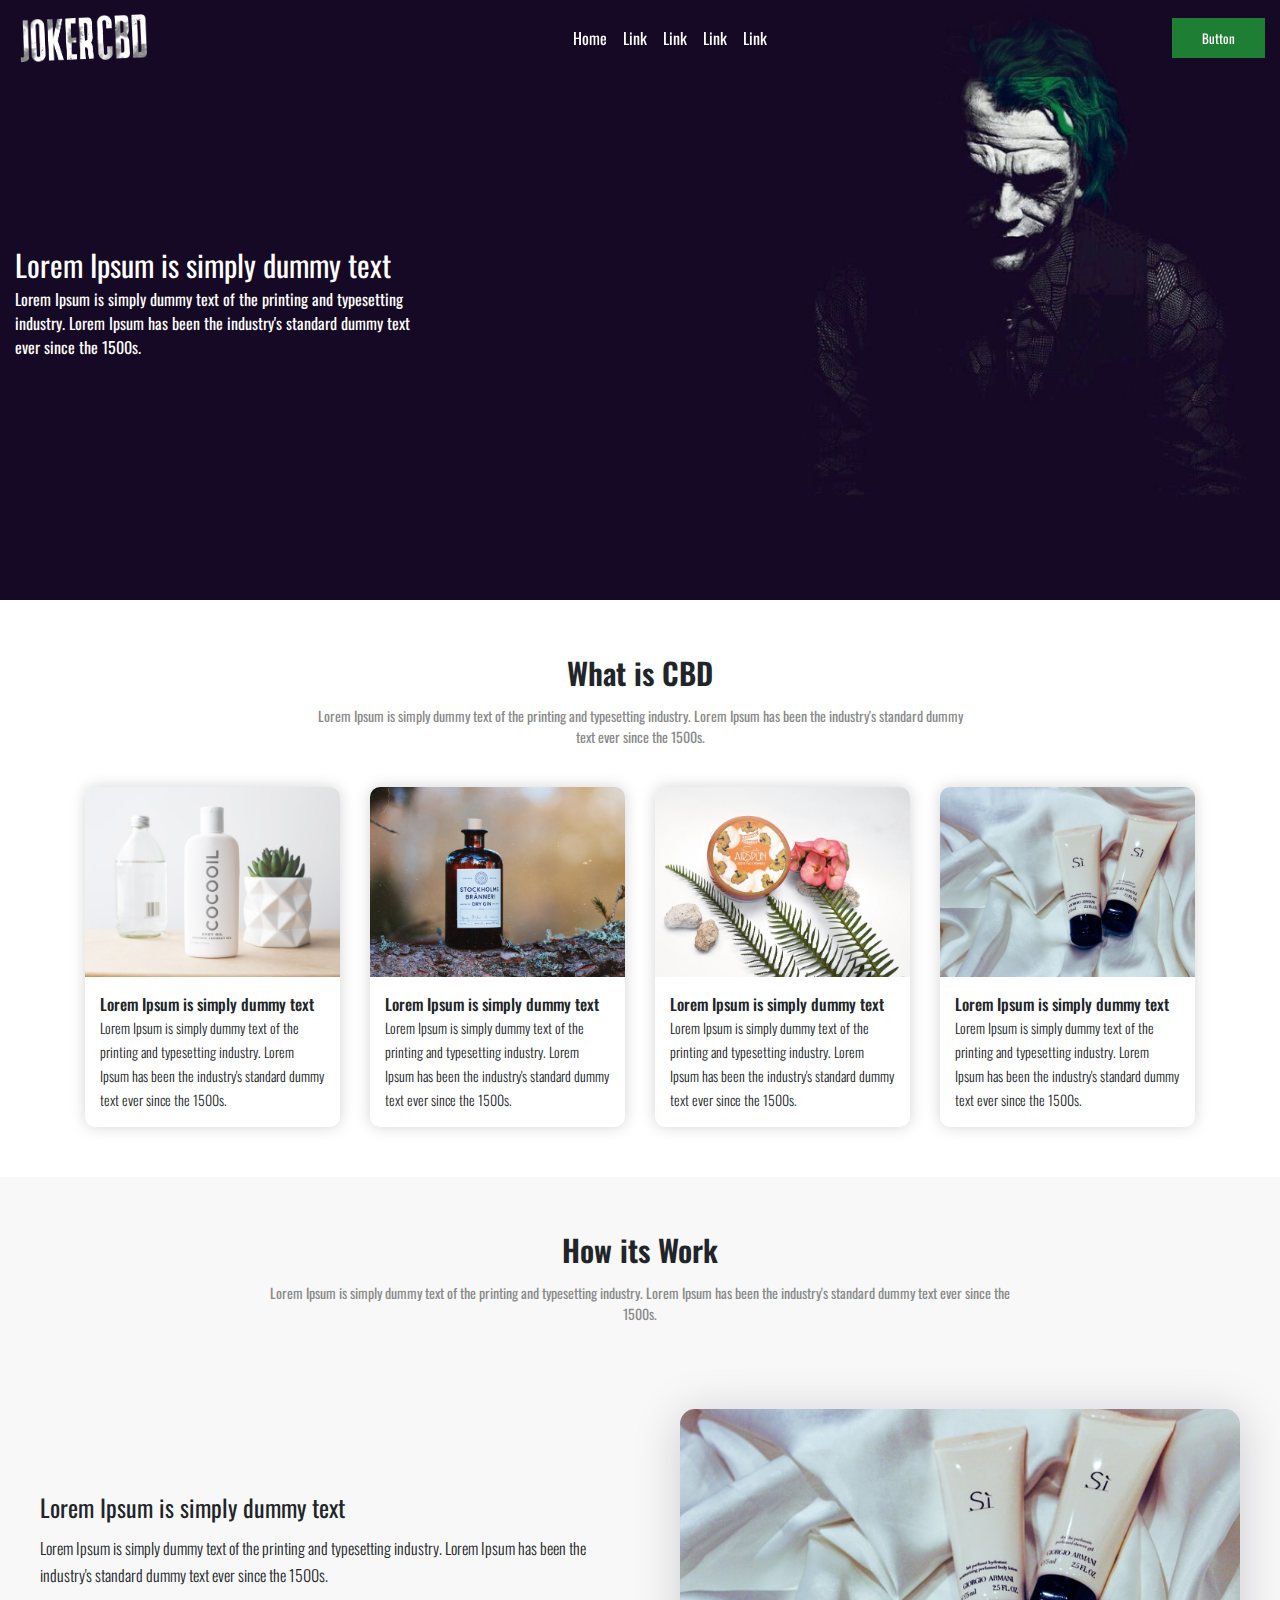
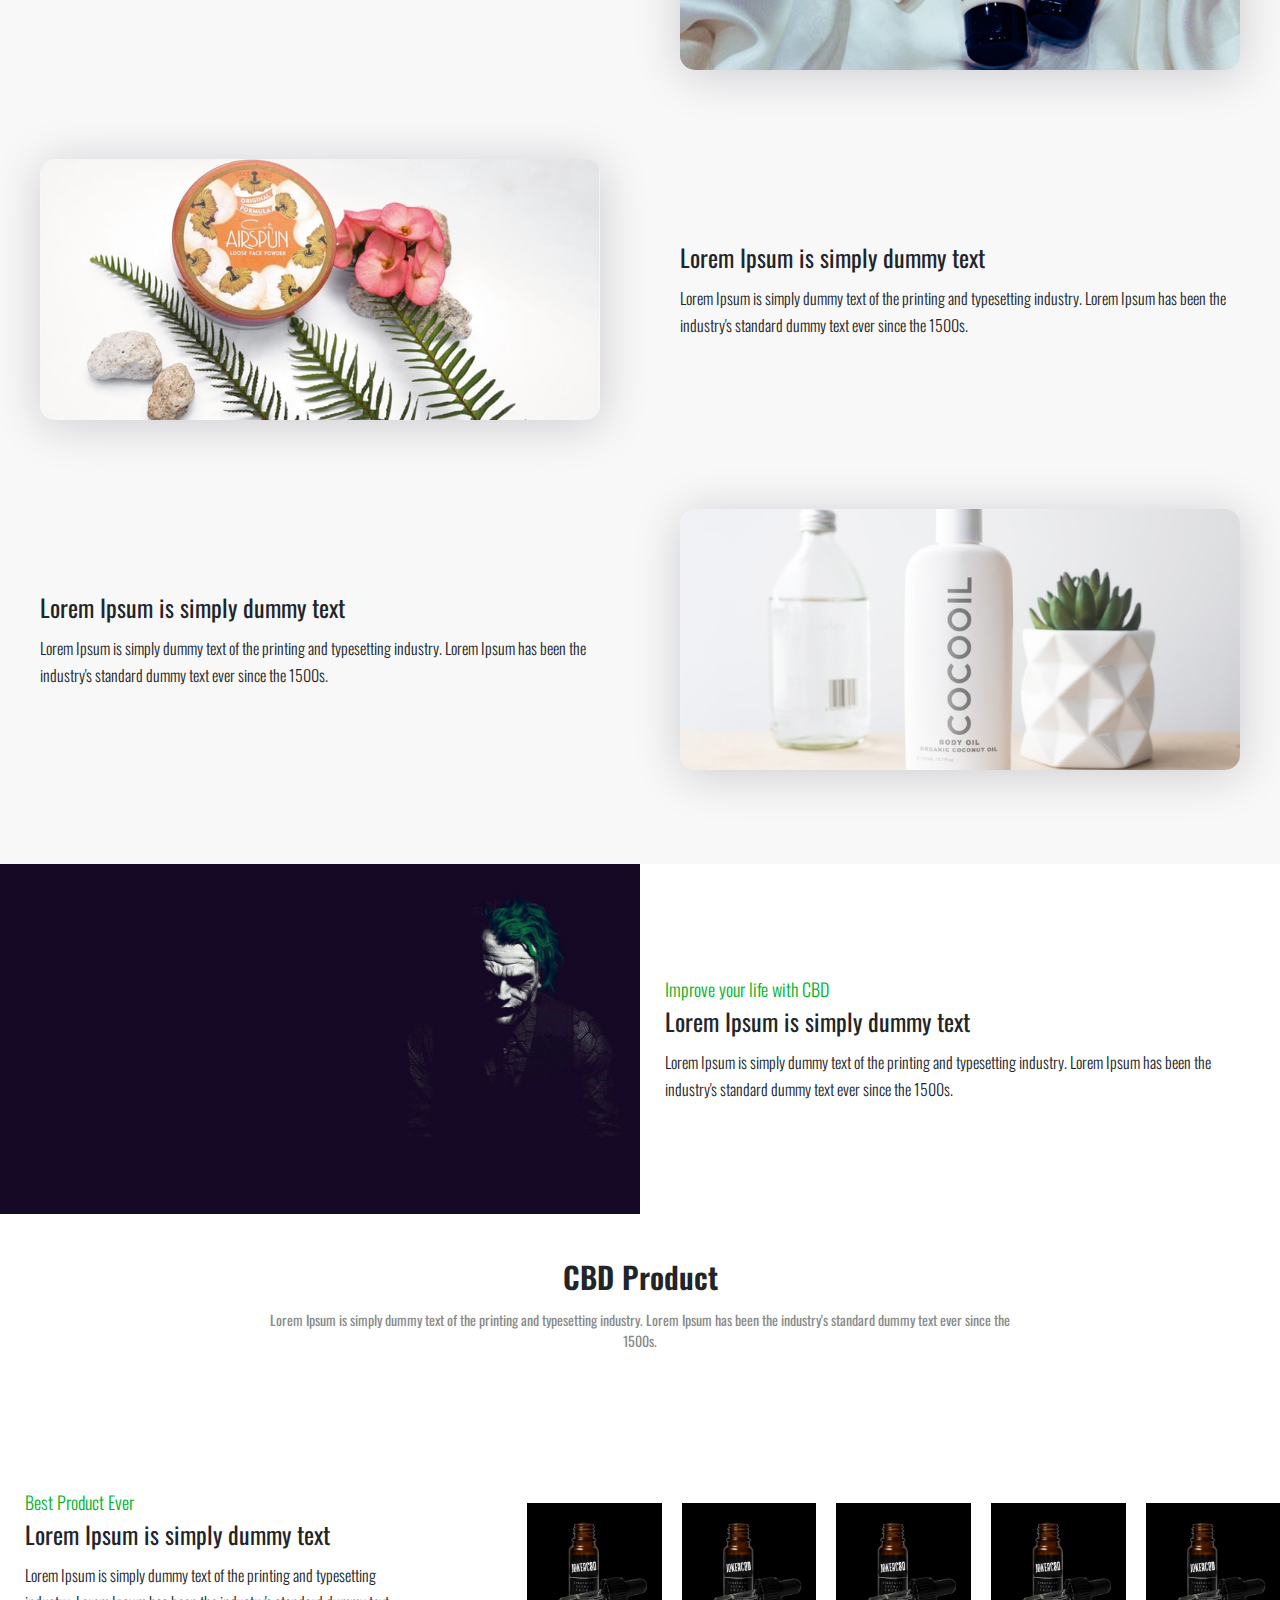
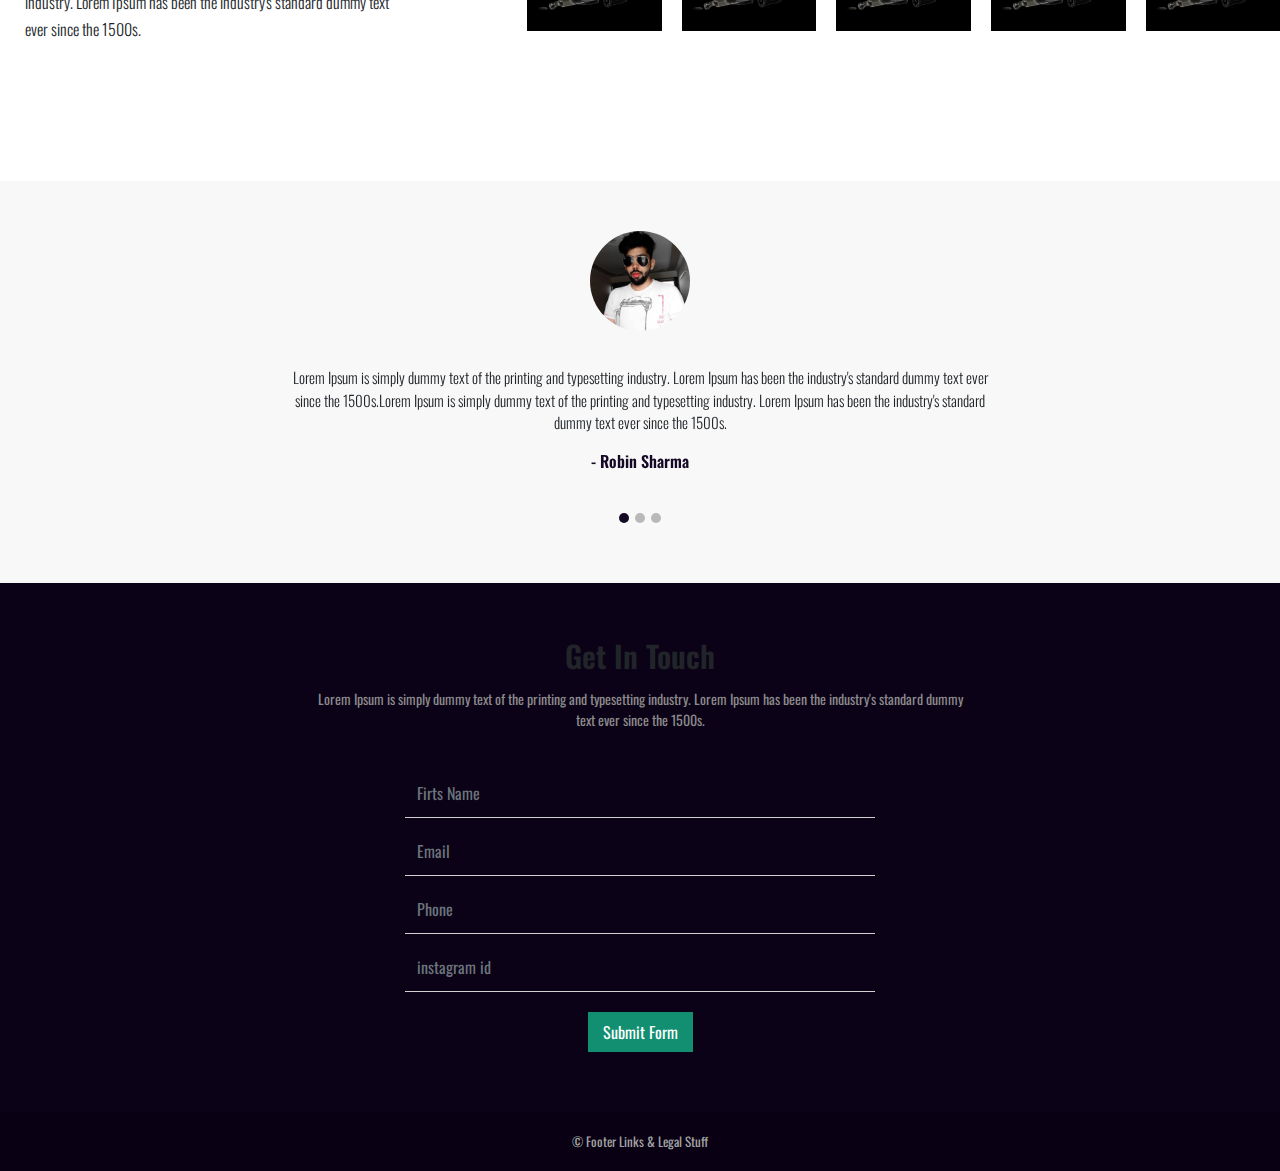
<file: index.html>
<!DOCTYPE html>
<html lang="en">
  <head>
    <meta charset="utf-8">
    <meta http-equiv="X-UA-Compatible" content="IE=edge">
    <meta name="viewport" content="width=device-width, initial-scale=1">
    <title></title>
	<link rel="icon" href="images/rex-fav.png" sizes="16x16">
	<link rel="stylesheet" type="text/css" href="css/bootstrap.min.css">
	<link rel="stylesheet" type="text/css" href="css/font-awesome.min.css">
    <link rel="stylesheet" type="text/css" href="css/joker-theme.css">
	<link rel="stylesheet" type="text/css" href="css/joker-responsive-theme.css">
    <link rel="stylesheet" type="text/css" href="css/owl.carousel.css">
	<script src="https://ajax.googleapis.com/ajax/libs/jquery/3.3.1/jquery.min.js"></script>
	<script src="js/popper.min.js"></script>
	<script src="js/bootstrap.min.js"></script>
    <script src="js/owl.carousel.min.js"></script>
    <script async src="https://www.googletagmanager.com/gtag/js?id=UA-150220055-1"></script>
    <script>
      window.dataLayer = window.dataLayer || [];
      function gtag(){dataLayer.push(arguments);}
      gtag('js', new Date());

      gtag('config', 'UA-150220055-1');
    </script>
	
</head>
<body>
    
    <div class="header">
        <div class="container-fluid">
            <nav class="navbar navbar-expand-lg navbar-light bg-light">
              <a class="navbar-brand" href="#"><img src="images/logo.png" ></a>
              <button class="navbar-toggler" type="button" data-toggle="collapse" data-target="#navbarSupportedContent" aria-controls="navbarSupportedContent" aria-expanded="false" aria-label="Toggle navigation">
                <span class="navbar-toggler-icon"></span>
              </button>

                <div class="collapse navbar-collapse" id="navbarSupportedContent">
                    <ul class="navbar-nav m-auto">
                      <li class="nav-item active">
                        <a class="nav-link" href="#">Home</a>
                      </li>
                      <li class="nav-item">
                        <a class="nav-link" href="#">Link</a>
                      </li>
                        <li class="nav-item">
                        <a class="nav-link" href="#">Link</a>
                      </li>
                        <li class="nav-item">
                        <a class="nav-link" href="#">Link</a>
                      </li>
                        <li class="nav-item">
                        <a class="nav-link" href="#">Link</a>
                      </li>
                    </ul>
                    <form class="form-inline my-2 my-lg-0 " >
                        <button class="submit-btn" type="submit">Button</button>
                    </form>
                </div>
            </nav>
        </div>
    </div>
    <div class="banner" style="background-image: url(images/banner-bg.jpg)">
        <div class="container-fluid">
            <div class="banner-content ">
                <div class="banner-title">
                    Lorem Ipsum is simply dummy text 
                </div>
                <div class="banner-subtitle">
                   Lorem Ipsum is simply dummy text of the printing and typesetting industry. Lorem Ipsum has been the industry's standard dummy text ever since the 1500s.
                </div>
            </div>
        </div>    
    </div>
   
    <div class="what-cbd">
        <div class="container">
            <div class="section-heading">
                <div class="section-title">
                    What is CBD 
                </div>
                <div class="section-subtitle">
                    Lorem Ipsum is simply dummy text of the printing and typesetting industry. Lorem Ipsum has been the industry's standard dummy text ever since the 1500s.
                </div>
            </div>
            <div class="row">
                <div class="col-12 col-sm-6 col-md-3 col-lg-3 col-xl-3">
                    <div class="cbd-box">
                        <div class="cbd-thumnail" style="background-image: url(images/cbd-product1.jpg)">
                        </div>
                        <div class="cbd-content">
                            <div class="title">
                                Lorem Ipsum is simply dummy text 
                            </div>
                            <div class="subtitle">
                                Lorem Ipsum is simply dummy text of the printing and typesetting industry. Lorem Ipsum has been the industry's standard dummy text ever since the 1500s.
                            </div>
                        </div>
                    </div>
                </div>
                <div class="col-12 col-sm-6 col-md-3 col-lg-3 col-xl-3">
                    <div class="cbd-box">
                        <div class="cbd-thumnail" style="background-image: url(images/cbd-product2.jpg)">
                        </div>
                        <div class="cbd-content">
                            <div class="title">
                                Lorem Ipsum is simply dummy text 
                            </div>
                            <div class="subtitle">
                                Lorem Ipsum is simply dummy text of the printing and typesetting industry. Lorem Ipsum has been the industry's standard dummy text ever since the 1500s.
                            </div>
                        </div>
                    </div>
                </div>
                <div class="col-12 col-sm-6 col-md-3 col-lg-3 col-xl-3">
                    <div class="cbd-box">
                        <div class="cbd-thumnail" style="background-image: url(images/cbd-product3.jpg)">
                        </div>
                        <div class="cbd-content">
                            <div class="title">
                                Lorem Ipsum is simply dummy text 
                            </div>
                            <div class="subtitle">
                                Lorem Ipsum is simply dummy text of the printing and typesetting industry. Lorem Ipsum has been the industry's standard dummy text ever since the 1500s.
                            </div>
                        </div>
                    </div>
                </div>
                <div class="col-12 col-sm-6 col-md-3 col-lg-3 col-xl-3">
                    <div class="cbd-box">
                        <div class="cbd-thumnail" style="background-image: url(images/cbd-product4.jpg)">
                        </div>
                        <div class="cbd-content">
                            <div class="title">
                                Lorem Ipsum is simply dummy text 
                            </div>
                            <div class="subtitle">
                                Lorem Ipsum is simply dummy text of the printing and typesetting industry. Lorem Ipsum has been the industry's standard dummy text ever since the 1500s.
                            </div>
                        </div>
                    </div>
                </div>
            </div>
        </div>
    </div>
    
    
    <div class="how-its-work">
        <div class="container-fluid">
            <div class="section-heading">
                <div class="section-title">
                    How its Work 
                </div>
                <div class="section-subtitle">
                    Lorem Ipsum is simply dummy text of the printing and typesetting industry. Lorem Ipsum has been the industry's standard dummy text ever since the 1500s.
                </div>
            </div>
            <div class="work-content-box">
                <div class="row">
                    <div class="col-12 col-sm-12 col-md-6 col-lg-6 col-xl-6">
                        <div class="content-box">
                            <div class="inner-text">
                                <div class="title">
                                    Lorem Ipsum is simply dummy text 
                                </div>
                                <div class="subtitle">
                                    Lorem Ipsum is simply dummy text of the printing and typesetting industry. Lorem Ipsum has been the industry's standard dummy text ever since the 1500s.
                                </div>
                            </div>
                        </div>
                    </div>
                    <div class="col-12 col-sm-12 col-md-6 col-lg-6 col-xl-6">
                        <div class="content-box">
                            <div class="img-box" style="background-image: url(images/cbd-product4.jpg)">
                                
                            </div>
                        </div>
                    </div>
                </div>
                <div class="row">
                    <div class="col-12 col-sm-12 col-md-6 col-lg-6 col-xl-6">
                        <div class="content-box">
                            <div class="img-box" style="background-image: url(images/cbd-product3.jpg)">
                                
                            </div>
                        </div>
                    </div>
                    <div class="col-12 col-sm-12 col-md-6 col-lg-6 col-xl-6">
                        <div class="content-box">
                            <div class="inner-text">
                                <div class="title">
                                    Lorem Ipsum is simply dummy text 
                                </div>
                                <div class="subtitle">
                                    Lorem Ipsum is simply dummy text of the printing and typesetting industry. Lorem Ipsum has been the industry's standard dummy text ever since the 1500s.
                                </div>
                            </div>
                        </div>
                    </div>
                </div>
                <div class="row">
                    <div class="col-12 col-sm-12 col-md-6 col-lg-6 col-xl-6">
                        <div class="content-box">
                            <div class="inner-text">
                                <div class="title">
                                    Lorem Ipsum is simply dummy text 
                                </div>
                                <div class="subtitle">
                                    Lorem Ipsum is simply dummy text of the printing and typesetting industry. Lorem Ipsum has been the industry's standard dummy text ever since the 1500s.
                                </div>
                            </div>
                        </div>
                    </div>
                    <div class="col-12 col-sm-12 col-md-6 col-lg-6 col-xl-6">
                        <div class="content-box">
                            <div class="img-box" style="background-image: url(images/cbd-product1.jpg)">
                                
                            </div>
                        </div>
                    </div>
                </div>
            </div>
        </div>
    </div>
   
    <div class="improver-life">
        <div class="row n-margin">
            <div class="col-12 col-sm-12 col-md-6 col-lg-6 col-xl-6 n-padding">
                <div class="improved-bg" style="background-image: url(images/banner-bg.jpg)">
                    
                </div>
            </div>
            <div class="col-12 col-sm-12 col-md-6 col-lg-6 col-xl-6 n-padding">
                <div class="content-box">
                    <div class="inner-text">
                        <div class="main-title">Improve your life with CBD</div>
                        <div class="title">
                            Lorem Ipsum is simply dummy text 
                        </div>
                        <div class="subtitle">
                            Lorem Ipsum is simply dummy text of the printing and typesetting industry. Lorem Ipsum has been the industry's standard dummy text ever since the 1500s.
                        </div>
                    </div>
                </div>
            </div>
        </div>
    </div>
    <div class="cbd-product">
        <div class="section-heading">
            <div class="section-title">
                CBD Product
            </div>
            <div class="section-subtitle">
                Lorem Ipsum is simply dummy text of the printing and typesetting industry. Lorem Ipsum has been the industry's standard dummy text ever since the 1500s.
            </div>
        </div>
        <div class="product-box">
            <div class="row n-margin">
            <div class="col-12 col-sm-12 col-md-4 col-lg-4 col-xl-4 n-padding">
                <div class="content-box">
                    <div class="inner-text">
                        <div class="main-title">Best Product Ever</div>
                        <div class="title">
                            Lorem Ipsum is simply dummy text 
                        </div>
                        <div class="subtitle">
                            Lorem Ipsum is simply dummy text of the printing and typesetting industry. Lorem Ipsum has been the industry's standard dummy text ever since the 1500s.
                        </div>
                    </div>
                </div>
            </div>
                
                
            <div class="col-12 col-sm-12 col-md-8 col-lg-8 col-xl-8 n-padding">
                <div class="product-list-box">
                    <div class="product-list owl-carousel owl-theme">
                        <div class="item">
                            <div class="product-box">
                                <img src="images/product.png">
                            </div>
                        </div>
                        <div class="item">
                            <div class="product-box">
                                <img src="images/product.png">
                            </div>
                        </div>
                        <div class="item">
                            <div class="product-box">
                                <img src="images/product.png">
                            </div>
                        </div>
                        <div class="item">
                            <div class="product-box">
                                <img src="images/product.png">
                            </div>
                        </div>
                        <div class="item">
                            <div class="product-box">
                                <img src="images/product.png">
                            </div>
                        </div>
                      </div>
                    </div>
                </div>
            </div>
        </div>
    </div>
    
  

    <div class="testimonial">
        <div id="carouselExampleIndicators" class="carousel slide" data-ride="carousel">
          <ol class="carousel-indicators">
            <li data-target="#carouselExampleIndicators" data-slide-to="0" class="active"></li>
            <li data-target="#carouselExampleIndicators" data-slide-to="1"></li>
            <li data-target="#carouselExampleIndicators" data-slide-to="2"></li>
          </ol>
          <div class="carousel-inner">
            <div class="carousel-item active">
              <div class="testimonial-content">
                  <div class="inner-content">
                      <div class="client-pic" style="background-image: url(images/robin.png);">
                      </div>
                      <div class="client-feedback">
                          Lorem Ipsum is simply dummy text of the printing and typesetting industry. Lorem Ipsum has been the industry's standard dummy text ever since the 1500s.Lorem Ipsum is simply dummy text of the printing and typesetting industry. Lorem Ipsum has been the industry's standard dummy text ever since the 1500s.
                      </div>
                      <div class="client-name">
                          - Robin Sharma
                      </div>
                  </div>
                </div>
            </div>
            <div class="carousel-item">
              <div class="testimonial-content">
                  <div class="inner-content">
                      <div class="client-pic" style="background-image: url(images/robin.png);">
                      </div>
                      <div class="client-feedback">
                          Lorem Ipsum is simply dummy text of the printing and typesetting industry. Lorem Ipsum has been the industry's standard dummy text ever since the 1500s.Lorem Ipsum is simply dummy text of the printing and typesetting industry. Lorem Ipsum has been the industry's standard dummy text ever since the 1500s.
                      </div>
                      <div class="client-name">
                          - Robin Sharma
                      </div>
                  </div>
                </div>
            </div>
            <div class="carousel-item">
              <div class="testimonial-content">
                  <div class="inner-content">
                      <div class="client-pic" style="background-image: url(images/robin.png);">
                      </div>
                      <div class="client-feedback">
                          Lorem Ipsum is simply dummy text of the printing and typesetting industry. Lorem Ipsum has been the industry's standard dummy text ever since the 1500s.Lorem Ipsum is simply dummy text of the printing and typesetting industry. Lorem Ipsum has been the industry's standard dummy text ever since the 1500s.
                      </div>
                      <div class="client-name">
                          - Robin Sharma
                      </div>
                  </div>
                </div>
            </div>
          </div>
        </div>
    </div>
    
    
    <div class="form-box">
        <div class="container">
            <div class="section-heading">
            <div class="section-title">
                Get In Touch
            </div>
            <div class="section-subtitle">
                Lorem Ipsum is simply dummy text of the printing and typesetting industry. Lorem Ipsum has been the industry's standard dummy text ever since the 1500s.
            </div>
        </div>
            <div class="form-input-box">
                <div class="form">
                    <div class="input-form">
                        <input type="text" class="form-control" placeholder="Firts Name">
                    </div>    
                    <div class="input-form">
                        <input type="text" class="form-control" placeholder="Email">
                    </div>  
                    <div class="input-form">
                        <input type="text" class="form-control" placeholder="Phone">
                    </div>  
                    <div class="input-form">
                        <input type="text" class="form-control" placeholder="instagram id">
                    </div>  
                    <div class="input-form">
                        <a  href="javascript:void(0);" class="submit-btn">Submit Form</a>
                    </div>  
                </div>
            </div>
        </div>
    </div>
    <div class="copyright">
        &copy; Footer Links & Legal Stuff
    </div>
    
    
    
    
    
    

    <script>
    $(document).ready(function() {
      $('.product-list').owlCarousel({
        loop: true,
        margin: 10,
        responsiveClass: true,
          autoplay:true,
        responsive: {
          0: {
            items: 1,
            nav: true
          },
          600: {
            items: 3,
            nav: false
          },
          1000: {
            items: 5,
            nav: true,
            loop: true,
            margin: 20
          }
        }
      })
    })
  </script>
    <!-- Global site tag (gtag.js) - Google Analytics -->

    
</body>
</html>
</file>
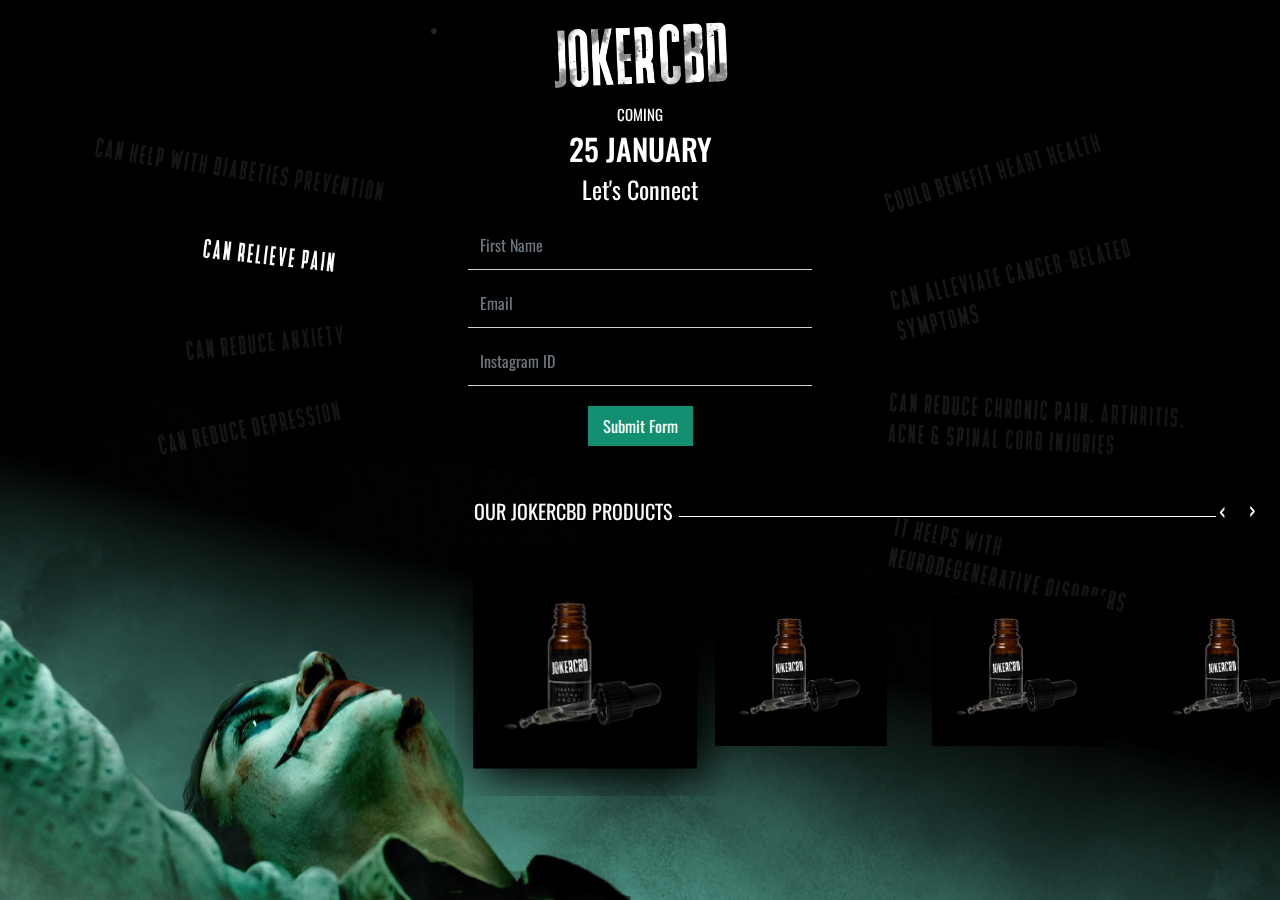
<file: login.html>
<!DOCTYPE html>
<html lang="en">
  <head>
    <meta charset="utf-8">
    <meta http-equiv="X-UA-Compatible" content="IE=edge">
    <meta name="viewport" content="width=device-width, initial-scale=1">
    <title></title>
	<link rel="icon" href="images/rex-fav.png" sizes="16x16">
	<link rel="stylesheet" type="text/css" href="css/bootstrap.min.css">
	<link rel="stylesheet" type="text/css" href="css/font-awesome.min.css">
    <link rel="stylesheet" type="text/css" href="css/joker-theme.css">
	<link rel="stylesheet" type="text/css" href="css/joker-responsive-theme.css">
    <link rel="stylesheet" type="text/css" href="css/owl.carousel.css">
	<script src="https://ajax.googleapis.com/ajax/libs/jquery/3.3.1/jquery.min.js"></script>
	<script src="js/popper.min.js"></script>
	<script src="js/bootstrap.min.js"></script>
    <script src="js/owl.carousel.min.js"></script>
    <script async src="https://www.googletagmanager.com/gtag/js?id=UA-150220055-1"></script>
    <script>
      window.dataLayer = window.dataLayer || [];
      function gtag(){dataLayer.push(arguments);}
      gtag('js', new Date());

      gtag('config', 'UA-150220055-1');
    </script>
	  
</head>
<body>
    
    <div class="Login-panel" style="background-image: url(images/login-background3.png)">
        <div class="login-form">
            <div class="logo">
                <img src="images/logo.png">
            </div>
            <div class="event-date">
                <span>COMING</span>
                25 January
            </div>
            <div class="lets-connect">
                Let's Connect
            </div>
            <div class="form">
                <div class="input-form">
                    <input type="text" class="form-control" placeholder="First Name">
                </div>
                <div class="input-form">
                    <input type="text" class="form-control" placeholder="Email">
                </div>
                <div class="input-form">
                    <input type="text" class="form-control" placeholder="Instagram ID">
                </div>
                <div class="input-form">
                    <a href="javascript:void(0);" class="submit-btn">Submit Form</a>
                </div>
            </div>
        </div>
        
        <div class="our-product">
            <div class="heading">Our JokerCBD Products</div>
            <div class="pro-slider">
                <div class="product-slide owl-carousel owl-theme">
                    <div class="item">
                        <div class="product-box">
                            <img src="images/product.png">
                        </div>
                    </div>
                    <div class="item">
                        <div class="product-box">
                            <img src="images/product.png">
                        </div>
                    </div>
                    <div class="item">
                        <div class="product-box">
                            <img src="images/product.png">
                        </div>
                    </div>
                    <div class="item">
                        <div class="product-box">
                            <img src="images/product.png">
                        </div>
                    </div>
                    <div class="item">
                        <div class="product-box">
                            <img src="images/product.png">
                        </div>
                    </div>
                  </div>
            </div>  
        </div>
    </div>
    
    
    
    
    
    
    
	 <script>
            $(document).ready(function() {
            function checkClasses(){
        var total = $('.product-slide  .owl-stage .owl-item.active').length;

        $('.product-slide  .owl-stage .owl-item').removeClass('firstbox');

        $('.product-slide  .owl-stage .owl-item.active').each(function(index){
            if (index === 0) {
                // this is the first one
//                 $('.product-slide  .owl-stage .owl-item').removeClass('firstbox');
                $(this).addClass('firstbox');
            }
        });
    }
                
                
            var carousel =  $('.product-slide');
              carousel.owlCarousel({
                loop: true,
                margin: 20,
                responsiveClass: true,
                autoplay:true,
                responsive: {
                  0: {
                    items: 1,
                    nav: true
                  },
                  600: {
                    items: 5,
                    nav: true
                  },
                    900: {
                    items: 5,
                    loop: true,    
                    nav: true
                  },
                  1000: {
                    items: 6,
                    nav: true,
                    loop: true,
                    margin: 20
                  }
                }
              });
             checkClasses();
                carousel.on('translated.owl.carousel', function(event) {
                    checkClasses();
                });
            })
      </script>	

</body>
</html>
</file>
<file: css/joker-theme.css>
@import url('https://fonts.googleapis.com/css?family=Oswald:200,300,400,500,600,700&display=swap');
* {
	margin: 0px;
	padding: 0px;
}

html {
	scroll-behavior: smooth;
}

h1,
h2,
h3,
h4,
h5,
h6,
p {
	margin: 0px;
	padding: 0px;
}

bord {
	text-decoration: none;
	margin: 0px;
	padding: 0px;
	border: none;
}

ul,
ol {
	margin: 0px;
	padding: 0px;
	list-style: none;
}

a:hover {
	text-decoration: none;
}

section {
	width: 100%;
	float: left;
}

img {
	max-width: 100%;
}

li {
	list-style: none;
}

body {
	font-family: 'Oswald', sans-serif!important;
}

.Login-panel {
	overflow-y: auto;
	width: 100%;
	float: left;
	position: fixed;
	height: 100%;
	background-position: center;
	background-size: cover;
	overflow-y: scroll;
	overflow-x: hidden;
}

.Login-panel .login-form {
	width: 100%;
	float: unset;
	position: relative;
	max-width: 380px;
	margin: 0 auto;
	display: list-item;
	padding: 18px;
}

.Login-panel .login-form .logo {
	width: 100%;
	float: left;
	position: relative;
	text-align: center;
	margin-bottom: 10px;
}

.Login-panel .login-form .logo img {
	max-width: 187px;
}

.Login-panel .login-form .event-date {
	float: left;
	width: 100%;
	text-align: center;
	font-size: 30px;
	text-transform: uppercase;
	font-weight: 500;
	color: #fff;
}

.Login-panel .login-form .event-date span {
	width: 100%;
	float: left;
	font-size: 15px;
	font-weight: 400;
}

.Login-panel .login-form .lets-connect {
	width: 100%;
	float: left;
	text-align: center;
	font-size: 24px;
	color: #fff;
	margin-bottom: 15px;
}

.form {
	width: 100%;
	float: left;
	position: relative;
}

.form .input-form {
	width: 100%;
	float: left;
	margin-bottom: 10px;
}

.form .input-form input {
	width: 100%;
	float: left;
	position: relative;
	background: none;
	border: 0;
	border-radius: 0;
	border-bottom: 1px solid #d1d1d1;
	height: 48px;
	line-height: 48px;
	outline: none;
	box-shadow: none;
}

.form .input-form .submit-btn {
	background: #118F70;
	color: #fff;
	height: 40px;
	line-height: 40px;
	display: table;
	padding: 0 15px;
	margin: 0 auto;
	text-align: center;
	vertical-align: middle;
	align-items: center;
	justify-content: center;
	margin-top: 10px;
}

.our-product {
	width: 100%;
	float: left;
	position: relative;
	margin-top: 40px;
	margin-left: 37%;
}

.our-product .heading {
	width: 100%;
	float: left;
	color: #fff;
	margin-bottom: 20px;
	font-size: 20px;
	text-transform: uppercase;
	position: relative;
}

.our-product .heading:before {
	position: absolute;
	content: "";
	height: 1px;
	width: 42%;
	background: #fff;
	left: 205px;
	right: 75%;
	top: 20px;
}

.our-product .pro-slider {
	width: 100%;
	float: left;
	position: relative;
}

.our-product .pro-slider .product-slide .owl-item.active:first-child {}

.our-product .pro-slider .product-slide .owl-stage-outer {
	padding-left: 19px;
	margin-left: -19px;
}

.our-product .pro-slider .product-slide .owl-carousel .owl-item {
	margin: 0!important;
	padding: 10px;
}

.our-product .pro-slider .product-slide .owl-stage {
	padding: 50px 0;
}

.our-product .pro-slider .owl-carousel .owl-nav.disabled {
	display: block;
	position: absolute;
	top: -52px;
	color: #fff;
	right: 38%;
}

.our-product .pro-slider .owl-carousel .owl-nav.disabled button {
	width: 30px;
	height: 30px;
	line-height: 30px;
	font-size: 22px;
	outline: none;
}

.owl-item.active.firstbox .product-box {
	width: 100%;
	background: black;
	content: "";
	left: 0;
	height: calc(100% + 40px);
	min-height: 150px;
	z-index: -1;
	box-shadow: 7px 5px 31px 0 #000;
	transition: all .4s ease;
	transform: scale(1.3);
	margin-right: 40px;
}

.our-product .pro-slider .owl-carousel .owl-item {
	padding-left: 25px;
}

.our-product .pro-slider .product-box {
	width: 100%;
	float: left;
	position: relative;
	text-align: center;
	background: #000;
	min-height: 150px;
	transition: all .4s ease;
	transform: scale(1)
}

.our-product .pro-slider .product-box img {
	max-width: 150px;
	text-align: center;
	margin: auto;
}

.header {
	width: 100%;
	float: left;
	position: fixed;
	left: 0;
	right: 0;
	z-index: 1;
	background: #16092587;
}

.header .navbar {
	background: none!important;
	padding: 6px 0px;
}

.header .navbar .navbar-brand img {
	max-width: 136px;
}

.header .navbar .navbar-nav {}

.header .navbar .navbar-nav .nav-item {}

.header .navbar .navbar-nav .nav-item a.nav-link {
	color: #fff;
}

.header .navbar .form-inline {}

.header .navbar .form-inline .submit-btn {
	height: 40px;
	line-height: 40px;
	padding: 0 30px;
	font-size: 13px;
	background: #1e7e34;
	border: 0;
	color: #fff;
}

.banner {
	width: 100%;
	float: left;
	position: relative;
	min-height: 600px;
	background-position: center;
	background-size: cover;
	background-repeat: no-repeat;
	height: 100%;
}

.banner .banner-content {
	float: left;
	height: 100%;
	position: relative;
	display: inline-grid!important;
	align-content: center;
	width: 100%;
	max-width: 530px;
	min-height: 600px;
}

.banner .banner-content .banner-title {
	width: 100%;
	float: left;
	position: relative;
	font-size: 30px;
	color: #fff;
}

.banner .banner-content .banner-subtitle {
	width: 100%;
	float: left;
	position: relative;
	font-size: 16px;
	color: #fff;
	max-width: 400px;
	line-height: 24px;
}

.what-cbd {
	width: 100%;
	float: left;
	position: relative;
	margin: 50px 0;
}

.what-cbd .cbd-box {
	width: 100%;
	float: left;
	position: relative;
	background: #fff;
	border-radius: 10px;
	box-shadow: 0px 0px 15px 0px #d5d5d5;
	overflow: hidden;
}

.what-cbd .cbd-box .cbd-thumnail {
	width: 100%;
	float: left;
	height: 190px;
	background-position: center;
	background-size: cover;
}

.what-cbd .cbd-box .cbd-content {
	width: 100%;
	float: left;
	position: relative;
	padding: 15px;
}

.what-cbd .cbd-box .cbd-content .title {
	width: 100%;
	float: left;
	position: relative;
	font-weight: 500;
	font-size: 16px;
}

.what-cbd .cbd-box .cbd-content .subtitle {
	width: 100%;
	float: left;
	position: relative;
	font-weight: 300;
	font-size: 14px;
	line-height: 24px;
}

.section-heading {
	width: 100%;
	float: left;
	position: relative;
	margin-bottom: 40px;
	text-align: center;
}

.section-heading .section-title {
	width: 100%;
	float: left;
	position: relative;
	text-align: center;
	font-size: 30px;
	margin-bottom: 10px;
	font-weight: 600;
}

.section-heading .section-subtitle {
	font-size: 14px;
	width: 100%;
	max-width: 60%;
	margin: 0 auto;
	position: relative;
	color: #8a8a8a;
}

.how-its-work {
	background: #e1e1e13d;
	width: 100%;
	float: left;
	padding: 50px 0;
}

.how-its-work .work-content-box {
	width: 100%;
	float: left;
	position: relative;
	display: inline-flex;
	flex-direction: column;
}

.content-box {
	width: 100%;
	float: left;
	position: relative;
	min-height: 350px;
	align-items: center;
	display: inline-flex;
	padding: 25px;
}

.content-box .inner-text {
	width: 100%;
	float: left;
	position: relative;
}

.content-box .inner-text .title {
	width: 100%;
	float: left;
	position: relative;
	font-size: 24px;
	margin-bottom: 10px;
}

.content-box .inner-text .main-title {
	width: 100%;
	float: left;
	position: relative;
	font-size: 18px;
	color: #00b129;
	font-weight: 300;
}

.content-box .inner-text .subtitle {
	width: 100%;
	float: left;
	position: relative;
	line-height: 27px;
	font-size: 16px;
	font-weight: 300;
}

.content-box .img-box {
	width: 100%;
	min-height: 261px;
	line-height: 200px;
	background-position: center;
	background-repeat: no-repeat;
	background-size: cover;
	border-radius: 15px;
	box-shadow: 1px 5px 47px 0px #16092530;
}

.improver-life {
	width: 100%;
	float: left;
	position: relative;
}

.improver-life .improved-bg {}

.improver-life .improved-bg {
	min-height: 350px;
	width: 100%;
	background-position: center;
	background-repeat: no-repeat;
	background-size: cover;
}

.n-margin {
	margin: 0;
}

.n-padding {
	padding: 0;
}

.cbd-product {
	width: 100%;
	float: left;
	position: relative;
	padding: 40px 0;
}

.product-box {
	width: 100%;
	float: left;
	position: relative;
}

.product-box .product-list-box {
	padding: 112px 0 0 100px;
}

.product-box .product-list-box .product-list {}

.product-box .product-list-box .product-list .product-box {
	background: #000;
}

.product-box .product-list-box .product-list .product-box img {}

.testimonial {
	width: 100%;
	float: left;
	position: relative;
	padding: 50px;
	background: #f8f8f8;
}

.testimonial .carousel-indicators li {
	width: 10px;
	height: 10px;
	background: #b9b9b9;
	border-radius: 50%;
}

.testimonial .carousel-indicators li.active {
	background: #160925;
}

.testimonial .testimonial-content {
	width: 100%;
	float: left;
	position: relative;
	text-align: center;
	margin-bottom: 30px;
}

.testimonial .testimonial-content .inner-content {
	width: 100%;
	float: left;
	position: relative;
	display: inline-flex;
	flex-direction: column;
	margin-bottom: 30px;
}

.testimonial .testimonial-content .inner-content .client-pic {
	width: 100px;
	height: 100px;
	display: inline-flex;
	background-position: center;
	background-size: cover;
	border-radius: 50%;
	margin-bottom: 20px!important;
	margin: auto;
}

.testimonial .testimonial-content .inner-content .client-feedback {
	width: 100%;
	max-width: 60%;
	display: inline-flex;
	margin: 15px auto;
	font-size: 15px;
	font-weight: 300;
}

.testimonial .testimonial-content .inner-content .client-name {
	font-size: 16px;
	font-weight: 600;
	color: #160925;
	width: 100%;
	float: left;
	position: relative;
}

.form-box {
	width: 100%;
	float: left;
	position: relative;
	background: #0b0217;
	padding: 50px 0;
}

.form-box .form-input-box {
	width: 100%;
	max-width: 470px;
	margin: 0 auto;
}

.copyright {
	width: 100%;
	float: left;
	position: relative;
	text-align: center;
	padding: 20px;
	background: #090113;
	font-size: 13px;
	color: #a5a5a5;
}
.form-box.w-padding {
    padding: 130px 0;
}
</file>
<file: css/joker-responsive-theme.css>
@media (min-width:320px) and (max-width:480px){
.our-product {
    margin-left: 0%;
    padding: 20px;
}
}
</file>
